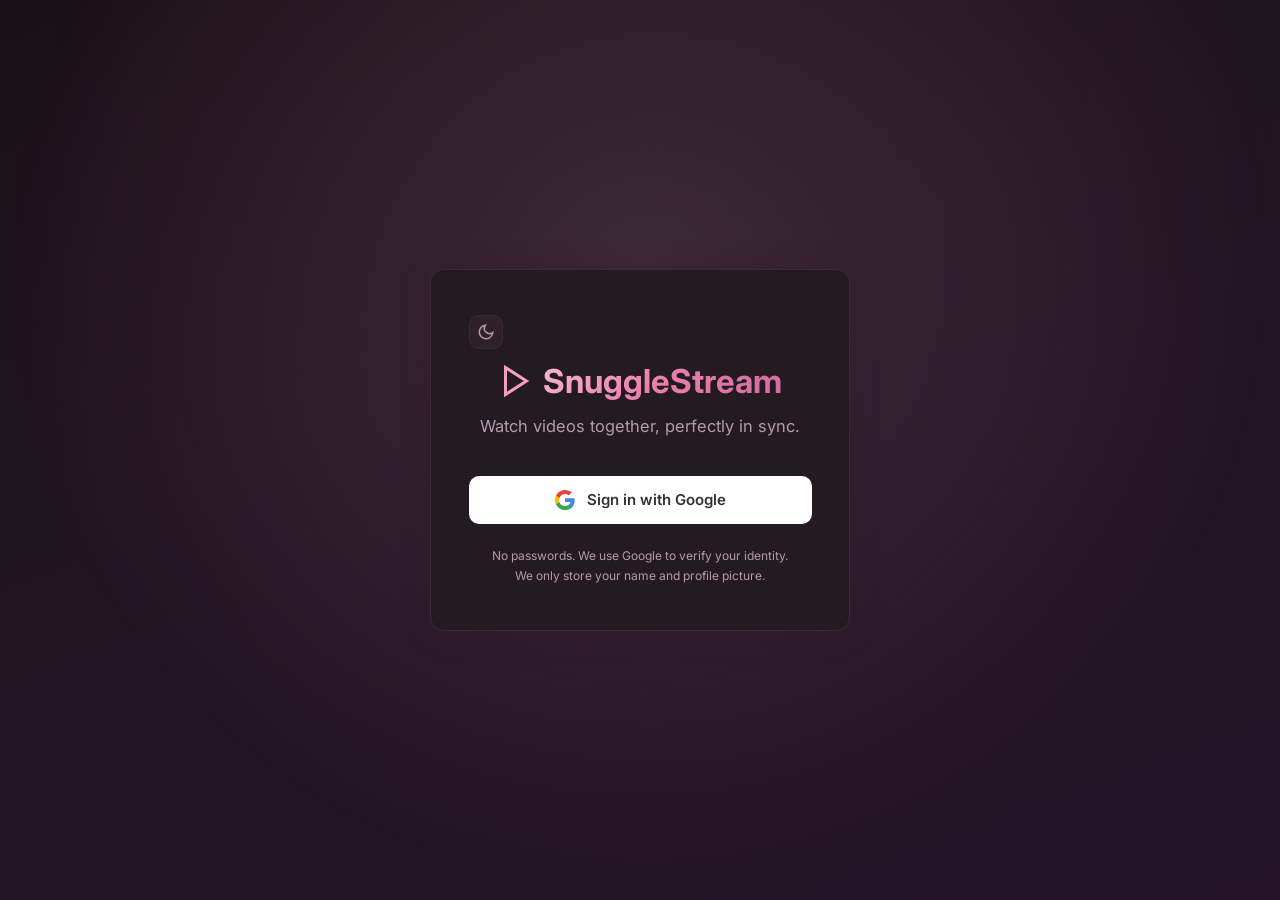
<file: templates/login.html>
<!DOCTYPE html>
<html lang="en">
<head>
    <meta charset="UTF-8">
    <meta name="viewport" content="width=device-width, initial-scale=1.0">
    <title>SnuggleStream — Sign In</title>
    <meta name="description" content="Sign in to SnuggleStream to create or join watch parties. Watch videos together with friends, perfectly in sync.">
    <meta name="robots" content="noindex, nofollow">
    <link rel="stylesheet" href="/static/css/style.css?v=16">
    <link rel="preconnect" href="https://fonts.googleapis.com">
    <link href="https://fonts.googleapis.com/css2?family=Inter:wght@400;500;600;700&display=swap" rel="stylesheet">
    <script src="/static/js/theme.js"></script>
</head>
<body>
    <script src="/static/js/particles.js?v=5" defer></script>
    <div class="app">
        <div class="login-wrapper">
            <div class="login-card">
                <div style="text-align: right; margin-bottom: .5rem;">
                    <button class="theme-toggle" title="Toggle dark theme" aria-label="Toggle dark theme">
                        <svg class="icon-sun" viewBox="0 0 24 24" fill="none" stroke="currentColor" stroke-width="2"><circle cx="12" cy="12" r="5"/><line x1="12" y1="1" x2="12" y2="3"/><line x1="12" y1="21" x2="12" y2="23"/><line x1="4.22" y1="4.22" x2="5.64" y2="5.64"/><line x1="18.36" y1="18.36" x2="19.78" y2="19.78"/><line x1="1" y1="12" x2="3" y2="12"/><line x1="21" y1="12" x2="23" y2="12"/><line x1="4.22" y1="19.78" x2="5.64" y2="18.36"/><line x1="18.36" y1="5.64" x2="19.78" y2="4.22"/></svg>
                        <svg class="icon-moon" viewBox="0 0 24 24" fill="none" stroke="currentColor" stroke-width="2"><path d="M21 12.79A9 9 0 1 1 11.21 3 7 7 0 0 0 21 12.79z"/></svg>
                    </button>
                </div>
                <div class="logo" style="justify-content: center; margin-bottom: .5rem;">
                    <svg class="logo-icon" viewBox="0 0 24 24" fill="none" stroke="currentColor" stroke-width="2">
                        <polygon points="5 3 19 12 5 21 5 3"></polygon>
                    </svg>
                    <h1>SnuggleStream</h1>
                </div>
                <p class="tagline" style="text-align:center; margin-bottom: 2.5rem;">Watch videos together, perfectly in sync.</p>

                <a href="/auth/login" class="google-btn">
                    <svg viewBox="0 0 24 24" width="22" height="22">
                        <path d="M22.56 12.25c0-.78-.07-1.53-.2-2.25H12v4.26h5.92a5.06 5.06 0 0 1-2.2 3.32v2.77h3.57c2.08-1.92 3.28-4.74 3.28-8.1z" fill="#4285F4"/>
                        <path d="M12 23c2.97 0 5.46-.98 7.28-2.66l-3.57-2.77c-.98.66-2.23 1.06-3.71 1.06-2.86 0-5.29-1.93-6.16-4.53H2.18v2.84C3.99 20.53 7.7 23 12 23z" fill="#34A853"/>
                        <path d="M5.84 14.09c-.22-.66-.35-1.36-.35-2.09s.13-1.43.35-2.09V7.07H2.18C1.43 8.55 1 10.22 1 12s.43 3.45 1.18 4.93l2.85-2.22.81-.62z" fill="#FBBC05"/>
                        <path d="M12 5.38c1.62 0 3.06.56 4.21 1.64l3.15-3.15C17.45 2.09 14.97 1 12 1 7.7 1 3.99 3.47 2.18 7.07l3.66 2.84c.87-2.6 3.3-4.53 6.16-4.53z" fill="#EA4335"/>
                    </svg>
                    <span>Sign in with Google</span>
                </a>

                <p class="login-note">No passwords. We use Google to verify your identity.<br>We only store your name and profile picture.</p>
            </div>
        </div>
    </div>
</body>
</html>
</file>
<file: static/css/style.css>
/* ============================================
   SnuggleStream — Global Styles
   ============================================ */
:root {
    --bg:        #1a1118;
    --bg-card:   #241a22;
    --bg-input:  #1e1319;
    --surface:   #2e2129;
    --border:    #3d2a38;
    --text:      #f5eaf0;
    --text-dim:  #b89aad;
    --primary:   #f2a0bf;
    --primary-h: #f7b8d0;
    --accent:    #e87faa;
    --green:     #8edfa8;
    --red:       #f06f7e;
    --radius:    14px;
    --radius-sm: 10px;
    --font:      'Inter', -apple-system, BlinkMacSystemFont, sans-serif;
    --shadow:    0 4px 28px rgba(60,20,40,.4);
    --body-bg:   linear-gradient(160deg, #1a1118 0%, #1f1520 40%, #221425 100%);
    --hero-glow: rgba(242,160,191,.2);
    --hero-glow2: rgba(232,127,170,.08);
    --login-glow: rgba(242,160,191,.15);
    --login-glow2: rgba(232,127,170,.06);
}

/* ============================================
   Dark Theme Override
   ============================================ */
[data-theme="dark"] {
    --bg:        #111114;
    --bg-card:   #1a1a1f;
    --bg-input:  #141417;
    --surface:   #222228;
    --border:    #2e2e36;
    --text:      #e8e8ed;
    --text-dim:  #8c8c9a;
    --primary:   #8b9cf7;
    --primary-h: #a3b1fa;
    --accent:    #7b8be6;
    --green:     #6fd89a;
    --red:       #f06f7e;
    --shadow:    0 4px 28px rgba(0,0,0,.5);
    --body-bg:   linear-gradient(160deg, #111114 0%, #131318 40%, #15151b 100%);
    --hero-glow: rgba(139,156,247,.15);
    --hero-glow2: rgba(123,139,230,.06);
    --login-glow: rgba(139,156,247,.12);
    --login-glow2: rgba(123,139,230,.05);
}
[data-theme="dark"] .logo h1 {
    background: linear-gradient(135deg, #a3b1fa, #7b8be6, #6474d4);
    -webkit-background-clip: text;
    -webkit-text-fill-color: transparent;
}
[data-theme="dark"] .btn-primary {
    background: linear-gradient(135deg, #8b9cf7, #7b8be6, #6474d4);
}
[data-theme="dark"] .step-number {
    background: linear-gradient(135deg, #8b9cf7, #7b8be6);
}
[data-theme="dark"] .vote-card h2,
[data-theme="dark"] .countdown-card h2 {
    background: linear-gradient(135deg, #a3b1fa, #7b8be6);
    -webkit-background-clip: text;
    -webkit-text-fill-color: transparent;
}
[data-theme="dark"] .vote-btn.voted {
    background: linear-gradient(135deg, #8b9cf7, #6474d4);
}
[data-theme="dark"] .host-badge.is-you {
    background: linear-gradient(135deg, rgba(139,156,247,.2), rgba(123,139,230,.15));
    border-color: var(--accent);
    color: var(--accent);
}
[data-theme="dark"] .card:hover,
[data-theme="dark"] .feature-card:hover {
    box-shadow: 0 4px 24px rgba(139,156,247,.1);
}
[data-theme="dark"] .auth-overlay {
    background: rgba(17, 17, 20, .7);
}
[data-theme="dark"] .overlay {
    background: rgba(17, 17, 20, .88);
}
[data-theme="dark"] .vote-overlay {
    background: rgba(17, 17, 20, .9);
}
[data-theme="dark"] .countdown-overlay {
    background: rgba(17, 17, 20, .85);
}

*, *::before, *::after {
    box-sizing: border-box;
    margin: 0;
    padding: 0;
}

html {
    font-size: 15px;
    scroll-behavior: smooth;
}

body {
    font-family: var(--font);
    background: var(--body-bg);
    color: var(--text);
    min-height: 100vh;
    line-height: 1.5;
    overflow-x: hidden;
}

.container {
    max-width: 1100px;
    margin: 0 auto;
    padding: 0 1.5rem;
}

a { color: var(--primary-h); text-decoration: none; }
a:hover { text-decoration: underline; }

.app { position: relative; z-index: 1; }

/* ============================================
   Hero
   ============================================ */
.hero {
    position: relative;
    padding: 4rem 0 2.5rem;
    text-align: center;
    overflow: hidden;
}
.hero-bg {
    position: absolute; inset: 0;
    background: radial-gradient(ellipse at 50% 0%, var(--hero-glow) 0%, var(--hero-glow2) 40%, transparent 70%);
    pointer-events: none;
}
.logo {
    display: flex;
    align-items: center;
    justify-content: center;
    gap: .6rem;
}
.logo-icon {
    width: 36px; height: 36px;
    color: var(--primary);
}
.logo-kitty {
    width: 48px; height: 48px;
    image-rendering: pixelated;
}
.logo-kitty-sm {
    width: 26px; height: 26px;
    image-rendering: pixelated;
}
.logo h1 {
    font-size: 2.2rem;
    font-weight: 700;
    background: linear-gradient(135deg, #f7b8d0, #e87faa, #d4689e);
    -webkit-background-clip: text;
    -webkit-text-fill-color: transparent;
}
.tagline {
    margin-top: .5rem;
    color: var(--text-dim);
    font-size: 1.1rem;
}

/* ============================================
   Cards Grid
   ============================================ */
.main-content {
    padding-bottom: 4rem;
}
.cards-grid {
    display: grid;
    grid-template-columns: 1fr 1fr;
    gap: 2rem;
    margin-top: 1rem;
}
@media (max-width: 768px) {
    .cards-grid { grid-template-columns: 1fr; }
}

.card {
    background: var(--bg-card);
    border: 1px solid var(--border);
    border-radius: var(--radius);
    padding: 2rem;
    box-shadow: var(--shadow);
    transition: border-color .2s;
}
.card {
    transition: border-color .2s, box-shadow .2s;
}
.card:hover {
    border-color: var(--primary);
    box-shadow: 0 4px 24px rgba(242,160,191,.1);
}
.card-header {
    display: flex;
    align-items: center;
    gap: .6rem;
    margin-bottom: .5rem;
}
.card-icon { width: 28px; height: 28px; color: var(--primary); }
.card-header h2 { font-size: 1.35rem; font-weight: 600; }
.card-desc { color: var(--text-dim); margin-bottom: 1.5rem; font-size: .92rem; }

/* ============================================
   Forms
   ============================================ */
.form-group {
    margin-bottom: 1.2rem;
}
.form-group label {
    display: block;
    font-size: .82rem;
    font-weight: 500;
    color: var(--text-dim);
    margin-bottom: .35rem;
    text-transform: uppercase;
    letter-spacing: .04em;
}
.form-group label.toggle-label {
    display: inline-flex;
    text-transform: none;
    letter-spacing: normal;
    font-size: inherit;
    color: inherit;
    margin-bottom: 0;
}
input[type="text"],
input[type="url"],
input[type="number"],
select {
    width: 100%;
    padding: .7rem 1rem;
    background: var(--bg-input);
    border: 1px solid var(--border);
    border-radius: var(--radius-sm);
    color: var(--text);
    font-family: var(--font);
    font-size: .95rem;
    outline: none;
    transition: border-color .2s;
}
input:focus, select:focus {
    border-color: var(--primary);
    box-shadow: 0 0 0 3px rgba(242,160,191,.2);
}
.hint {
    display: block;
    font-size: .78rem;
    color: var(--text-dim);
    margin-top: .3rem;
}

/* Toggle switch */
.toggle-group { margin-bottom: 1.2rem; margin-top: .2rem; }
.toggle-label {
    display: inline-flex;
    align-items: center;
    gap: .7rem;
    cursor: pointer;
    user-select: none;
}
.toggle-label input { display: none; }
.toggle-switch {
    position: relative;
    width: 40px;
    height: 22px;
    background: rgba(184, 154, 173, .35);
    border: 1px solid rgba(184, 154, 173, .45);
    border-radius: 999px;
    transition: background .25s, border-color .25s;
    flex-shrink: 0;
}
.toggle-switch::after {
    content: "";
    position: absolute;
    top: 3px;
    left: 3px;
    width: 16px;
    height: 16px;
    background: var(--text-dim);
    border-radius: 50%;
    transition: transform .25s, background .25s;
}
.toggle-label input:checked + .toggle-switch {
    background: var(--primary);
}
.toggle-label input:checked + .toggle-switch::after {
    transform: translateX(18px);
    background: var(--bg);
}
.toggle-text {
    font-size: .92rem;
    font-weight: 500;
    color: var(--text);
}
.toggle-group .hint {
    margin-left: calc(40px + .6rem);
}

/* Help tooltip */
.help-wrap {
    position: relative;
    display: inline-flex;
    align-items: center;
    gap: .45rem;
}
.help-icon {
    display: inline-flex;
    align-items: center;
    justify-content: center;
    margin-left: .3rem;
    width: 16px;
    min-width: 16px;
    height: 16px;
    border: 1.5px solid var(--primary);
    border-radius: 4px;
    background: transparent;
    color: #fff;
    font-size: .6rem;
    font-weight: 700;
    line-height: 1;
    cursor: help;
    flex-shrink: 0;
    transition: background .2s;
    position: relative;
    top: -1px;
    text-align: center;
    padding: 0;
    vertical-align: middle;
}
.help-icon:hover {
    background: rgba(242,160,191,.15);
}
.help-icon {
    position: relative;
}
.help-tip {
    position: absolute;
    left: calc(100% + 8px);
    top: 50%;
    transform: translateY(-50%) scale(.95);
    background: rgba(36, 26, 34, 0.70);
    backdrop-filter: blur(12px);
    -webkit-backdrop-filter: blur(12px);
    color: var(--text);
    font-size: .78rem;
    font-weight: 400;
    text-transform: none;
    letter-spacing: normal;
    line-height: 1.4;
    padding: .5rem .7rem;
    border-radius: var(--radius-sm);
    border: 1px solid var(--border);
    white-space: nowrap;
    z-index: 100;
    pointer-events: none;
    opacity: 0;
    visibility: hidden;
    transition: opacity .25s ease, transform .25s ease, visibility .25s;
}
.help-icon:hover .help-tip {
    opacity: 1;
    visibility: visible;
    transform: translateY(-50%) scale(1);
}
@media (max-width: 768px) {
    .help-tip {
        left: 0;
        top: calc(100% + 6px);
        transform: translateY(0) scale(.95);
        white-space: normal;
        min-width: 180px;
    }
    .help-icon:hover .help-tip {
        transform: translateY(0) scale(1);
    }
}

/* Source tabs */
.source-tabs, .source-tabs-room {
    display: flex;
    gap: .4rem;
}
.tab {
    flex: 1;
    padding: .55rem .8rem;
    border: 1px solid var(--border);
    border-radius: var(--radius-sm);
    background: transparent;
    color: var(--text-dim);
    font-family: var(--font);
    font-size: .85rem;
    cursor: pointer;
    transition: all .2s;
}
.tab:hover { border-color: var(--primary); color: var(--text); }
.tab.active {
    background: var(--primary);
    border-color: var(--primary);
    color: #fff;
}

/* File drop */
.file-drop {
    border: 2px dashed var(--border);
    border-radius: var(--radius-sm);
    padding: 2rem 1rem;
    text-align: center;
    cursor: pointer;
    transition: border-color .2s, background .2s;
}
.file-drop:hover, .file-drop.dragover {
    border-color: var(--primary);
    background: rgba(242,160,191,.06);
}
.file-drop svg { width: 36px; height: 36px; color: var(--text-dim); margin-bottom: .5rem; }
.file-drop .link { color: var(--primary-h); cursor: pointer; }
.file-info {
    padding: .6rem; background: var(--surface); border-radius: var(--radius-sm);
    font-size: .85rem; margin-top: .5rem;
}

/* Screen share info (home page) */
.screen-share-info {
    display: flex;
    align-items: center;
    gap: .8rem;
    padding: 1rem;
    background: var(--surface);
    border-radius: var(--radius-sm);
    border: 1px solid var(--border);
    color: var(--text-dim);
    font-size: .88rem;
    line-height: 1.5;
}
.screen-share-info svg {
    color: var(--primary);
    flex-shrink: 0;
}

/* Screen share buttons (room page) */
.screen-share-panel {
    display: flex;
    align-items: center;
    gap: .5rem;
}
.btn-screen {
    background: var(--primary);
    color: #fff;
}
.btn-screen:hover {
    filter: brightness(1.15);
}
.btn-stop-screen {
    background: var(--red);
    color: #fff;
}
.btn-stop-screen:hover {
    filter: brightness(1.15);
}

/* ============================================
   Buttons
   ============================================ */
.btn {
    display: inline-flex;
    align-items: center;
    gap: .5rem;
    padding: .75rem 1.5rem;
    border: none;
    border-radius: var(--radius-sm);
    font-family: var(--font);
    font-size: .95rem;
    font-weight: 600;
    cursor: pointer;
    transition: all .2s;
}
.btn svg { width: 18px; height: 18px; }
.btn-primary {
    width: 100%;
    justify-content: center;
    background: linear-gradient(135deg, #f2a0bf, #e87faa, #d4689e);
    color: #fff;
}
.btn-primary:hover { filter: brightness(1.15); transform: translateY(-1px); }
.btn-secondary {
    width: 100%;
    justify-content: center;
    background: var(--surface);
    color: var(--text);
    border: 1px solid var(--border);
}
.btn-secondary:hover { border-color: var(--primary); background: rgba(242,160,191,.1); }
.btn-sm {
    padding: .5rem 1rem;
    font-size: .85rem;
    border-radius: var(--radius-sm);
    background: var(--primary);
    color: #fff;
    flex-shrink: 0;
}
.btn-sm:hover { filter: brightness(1.15); }

/* ============================================
   Active Rooms List
   ============================================ */
.active-rooms {
    margin-top: 2rem;
    border-top: 1px solid var(--border);
    padding-top: 1.2rem;
}
.active-rooms h3 { font-size: .95rem; color: var(--text-dim); margin-bottom: .8rem; }
.active-rooms ul { list-style: none; }
.active-rooms li {
    display: flex;
    align-items: center;
    justify-content: space-between;
    padding: .65rem .8rem;
    background: var(--surface);
    border-radius: var(--radius-sm);
    margin-bottom: .5rem;
    cursor: pointer;
    transition: background .2s;
}
.active-rooms li:hover { background: rgba(242,160,191,.1); }
.room-li-name { font-weight: 500; }
.room-li-meta {
    display: flex; align-items: center; gap: .5rem;
    font-size: .82rem; color: var(--text-dim);
}
.room-li-viewers { color: var(--green); }

/* ============================================
   Footer
   ============================================ */
.footer {
    text-align: center;
    padding: 2rem 0;
    color: var(--text-dim);
    font-size: .85rem;
    border-top: 1px solid var(--border);
}
.footer-row {
    display: flex;
    align-items: center;
    justify-content: space-between;
    gap: 1.5rem;
    flex-wrap: wrap;
}
.footer-link {
    color: var(--text-dim);
    text-decoration: none;
    font-size: .8rem;
    opacity: .7;
    transition: opacity .2s;
}
.footer-link:hover { opacity: 1; }
.footer-row nav {
    display: flex;
    gap: .8rem;
}

/* TOS page */
.hero-sm { padding: 1.2rem 0; }
.hero-sm h1 { font-size: 1.3rem; }
.tos-content { max-width: 740px; padding: 2rem 1.5rem 3rem; }
.tos-content h2 { font-size: 1.6rem; margin-bottom: .3rem; color: var(--text); }
.tos-content h3 { font-size: 1.1rem; margin: 1.8rem 0 .5rem; color: var(--primary); }
.tos-content p { color: var(--text-dim); line-height: 1.7; margin-bottom: .8rem; }
.tos-content ul { color: var(--text-dim); line-height: 1.7; margin: .5rem 0 1rem 1.5rem; }
.tos-content li { margin-bottom: .5rem; }
.tos-updated { font-size: .82rem; opacity: .6; margin-bottom: 1.5rem; }
.tos-back { margin-top: 2.5rem; }
.tos-back a { color: var(--primary); text-decoration: none; }
.tos-back a:hover { text-decoration: underline; }

/* Article pages */
.article-content { max-width: 740px; padding: 2rem 1.5rem 3rem; }
.article-content h2 { font-size: 1.8rem; margin-bottom: .5rem; color: var(--text); line-height: 1.3; }
.article-content .article-meta { font-size: .82rem; color: var(--text-dim); margin-bottom: .5rem; }
.article-content h3 { font-size: 1.15rem; margin: 2rem 0 .6rem; color: var(--primary); }
.article-content p { color: var(--text-dim); line-height: 1.8; margin-bottom: 1rem; }
.article-content ul, .article-content ol { color: var(--text-dim); line-height: 1.8; margin: .5rem 0 1.5rem 1.5rem; }
.article-content li { margin-bottom: .5rem; }
.article-content strong { color: var(--text); }
.article-content a { color: var(--primary-h); }
.article-content .article-cta {
    background: var(--bg-card);
    border: 1px solid var(--border);
    border-radius: var(--radius);
    padding: 2rem 1.5rem;
    margin: 2.5rem 0;
    text-align: center;
}
.article-content .article-cta h3 { margin-top: 0; color: var(--text); }
.article-content .article-cta p { color: var(--text-dim); margin-bottom: .5rem; }

/* Enhanced Footer */
.footer-enhanced {
    border-top: 1px solid var(--border);
    padding: 3rem 0 1.5rem;
    color: var(--text-dim);
    font-size: .85rem;
    text-align: left;
}
.footer-grid {
    display: grid;
    grid-template-columns: 2fr 1fr 1fr 1fr;
    gap: 2rem;
    margin-bottom: 2rem;
}
.footer-col h4 {
    font-size: .78rem;
    font-weight: 600;
    color: var(--text);
    text-transform: uppercase;
    letter-spacing: .05em;
    margin-bottom: .8rem;
}
.footer-col p {
    font-size: .82rem;
    color: var(--text-dim);
    line-height: 1.6;
}
.footer-col nav {
    display: flex;
    flex-direction: column;
    gap: .45rem;
}
.footer-col nav a {
    color: var(--text-dim);
    font-size: .82rem;
    text-decoration: none;
    transition: color .2s;
}
.footer-col nav a:hover {
    color: var(--primary);
    text-decoration: none;
}
.footer-bottom {
    border-top: 1px solid var(--border);
    padding-top: 1.2rem;
    text-align: center;
    font-size: .78rem;
    color: var(--text-dim);
}
@media (max-width: 768px) {
    .footer-grid { grid-template-columns: 1fr 1fr; }
}
@media (max-width: 480px) {
    .footer-grid { grid-template-columns: 1fr; gap: 1.5rem; }
}

/* ============================================
   Overlay / Spinner
   ============================================ */
.overlay {
    position: fixed; inset: 0;
    background: rgba(26,17,24,.88);
    display: flex; flex-direction: column;
    align-items: center; justify-content: center;
    z-index: 1000;
}
.spinner {
    width: 44px; height: 44px;
    border: 3px solid var(--border);
    border-top-color: var(--primary);
    border-radius: 50%;
    animation: spin .8s linear infinite;
}
@keyframes spin { to { transform: rotate(360deg); } }
.overlay p { margin-top: 1rem; color: var(--text-dim); }

/* Video loading spinner (in-player) */
.video-loading {
    position: absolute;
    inset: 0;
    display: flex;
    flex-direction: column;
    align-items: center;
    justify-content: center;
    background: var(--bg);
    z-index: 5;
}
.video-loading p {
    margin-top: .75rem;
    color: var(--text-dim);
    font-size: .9rem;
}

/* ============================================
   Room Layout
   ============================================ */
.room-body { overflow: hidden; }
.room-app {
    display: flex;
    flex-direction: column;
    height: 100vh;
    position: relative;
    z-index: 1;
}

/* Room header */
.room-header {
    display: flex;
    align-items: center;
    padding: .6rem 1.2rem;
    background: var(--bg-card);
    border-bottom: 1px solid var(--border);
    gap: 1rem;
    flex-shrink: 0;
}
.room-logo {
    display: flex; align-items: center; gap: .4rem;
    font-weight: 700; font-size: 1rem;
    color: var(--text); text-decoration: none;
}
.room-logo .logo-icon { width: 22px; height: 22px; color: var(--primary); }
.room-info { flex: 1; display: flex; align-items: center; gap: .6rem; }
.room-name { font-weight: 600; font-size: .95rem; }
.room-code-badge {
    padding: .2rem .6rem;
    background: var(--primary);
    color: #fff;
    border-radius: 4px;
    font-size: .75rem;
    font-weight: 700;
    letter-spacing: .12em;
    cursor: pointer;
    transition: filter .2s;
}
.room-code-badge:hover { filter: brightness(1.2); }
.room-viewers {
    display: flex; align-items: center; gap: .3rem;
    color: var(--green); font-weight: 600; font-size: .9rem;
}
.room-viewers svg { width: 18px; height: 18px; }

/* Room Main */
.room-main {
    display: flex;
    flex: 1;
    overflow: hidden;
}
.video-section {
    flex: 1;
    display: flex;
    flex-direction: column;
    overflow-y: auto;
}

/* Video Container */
.video-container {
    position: relative;
    background: #000;
    aspect-ratio: 16/9;
    max-height: 70vh;
    width: 100%;
    display: flex;
    align-items: center;
    justify-content: center;
}
.video-container video {
    width: 100%;
    height: 100%;
    object-fit: contain;
    display: block;
}
.video-empty {
    text-align: center; color: var(--text-dim);
    display: flex; flex-direction: column;
    align-items: center; gap: .6rem;
}
.video-empty svg { width: 52px; height: 52px; opacity: .4; }
.video-empty h3 { font-size: 1.1rem; color: var(--text); }

/* Video Controls */
.video-controls {
    background: var(--bg-card);
    border-top: 1px solid var(--border);
    padding: .4rem 1rem .6rem;
}
.progress-bar {
    position: relative;
    height: 6px;
    background: var(--surface);
    border-radius: 3px;
    cursor: pointer;
    margin-bottom: .5rem;
}
.progress-bar:hover { height: 10px; margin-bottom: .3rem; }
.progress-buffered {
    position: absolute; top: 0; left: 0; height: 100%;
    background: rgba(255,255,255,.08);
    border-radius: 3px;
    pointer-events: none;
}
.progress-filled {
    position: absolute; top: 0; left: 0; height: 100%;
    background: var(--primary);
    border-radius: 3px;
    pointer-events: none;
    width: 0%;
}
.progress-thumb {
    position: absolute; top: 50%;
    width: 14px; height: 14px;
    background: #fff;
    border-radius: 50%;
    transform: translate(-50%, -50%);
    pointer-events: none;
    opacity: 0;
    transition: opacity .15s;
    left: 0%;
}
.progress-bar:hover .progress-thumb { opacity: 1; }
.controls-row {
    display: flex; align-items: center; justify-content: space-between;
}
.controls-left, .controls-right {
    display: flex; align-items: center; gap: .5rem;
}
.ctrl-btn {
    width: 36px; height: 36px;
    display: flex; align-items: center; justify-content: center;
    background: transparent;
    border: none;
    color: var(--text);
    cursor: pointer;
    border-radius: 6px;
    transition: background .15s;
}
.ctrl-btn:hover { background: var(--surface); }
.ctrl-btn svg { width: 20px; height: 20px; }
.volume-group {
    display: flex; align-items: center;
}
.volume-slider {
    width: 80px; accent-color: var(--primary);
}
.time-display {
    font-size: .82rem;
    color: var(--text-dim);
    font-variant-numeric: tabular-nums;
    min-width: 100px;
}
.rate-select {
    width: auto; padding: .3rem .5rem;
    font-size: .82rem; background: var(--surface);
    border: 1px solid var(--border);
    color: var(--text);
}

/* Quality selector */
.quality-selector {
    position: relative;
    display: inline-block;
}
.quality-btn {
    font-size: .75rem;
    font-weight: 600;
    letter-spacing: .03em;
    min-width: 48px;
}
.quality-btn span {
    pointer-events: none;
}
.quality-menu {
    position: absolute;
    bottom: 100%;
    right: 0;
    margin-bottom: 6px;
    background: var(--bg-card);
    border: 1px solid var(--border);
    border-radius: var(--radius-sm);
    overflow: hidden;
    min-width: 90px;
    z-index: 50;
    box-shadow: var(--shadow);
}
.quality-item {
    display: block;
    width: 100%;
    padding: .45rem .8rem;
    font-size: .82rem;
    color: var(--text);
    background: none;
    border: none;
    cursor: pointer;
    text-align: left;
    font-family: var(--font);
}
.quality-item:hover {
    background: var(--surface);
}
.quality-item.active {
    color: var(--primary);
    font-weight: 600;
}

/* Stream settings (cogwheel) */
.stream-settings {
    position: relative;
    display: inline-block;
}
.stream-settings-menu {
    position: absolute;
    bottom: 100%;
    right: 0;
    margin-bottom: 6px;
    background: rgba(36, 26, 34, .92);
    backdrop-filter: blur(12px);
    -webkit-backdrop-filter: blur(12px);
    border: 1px solid var(--border);
    border-radius: var(--radius-sm);
    min-width: 170px;
    z-index: 55;
    box-shadow: var(--shadow);
    padding: .35rem 0;
}
.settings-section {
    padding: .25rem 0;
}
.settings-section + .settings-section {
    border-top: 1px solid var(--border);
}
.settings-label {
    padding: .3rem .8rem;
    font-size: .7rem;
    font-weight: 600;
    color: var(--text-dim);
    text-transform: uppercase;
    letter-spacing: .05em;
}
.settings-item {
    display: block;
    width: 100%;
    padding: .4rem .8rem;
    font-size: .82rem;
    color: var(--text);
    background: none;
    border: none;
    cursor: pointer;
    text-align: left;
    font-family: var(--font);
}
.settings-item:hover {
    background: var(--surface);
}
.settings-item.active {
    color: var(--primary);
    font-weight: 600;
}

/* Source panel in room */
.source-panel-room {
    padding: .8rem 1rem;
    background: var(--bg-card);
    border-top: 1px solid var(--border);
}
.source-tabs-room { margin-bottom: .6rem; }
.source-input {
    display: flex; gap: .5rem; align-items: center;
}
.source-input input[type="url"] {
    flex: 1;
}
.file-drop-sm {
    flex: 1;
    padding: .6rem 1rem;
    border: 1px dashed var(--border);
    border-radius: var(--radius-sm);
    text-align: center;
    font-size: .85rem;
    color: var(--text-dim);
    cursor: pointer;
    transition: border-color .2s;
}
.file-drop-sm:hover { border-color: var(--primary); }
.file-drop-sm .link { color: var(--primary-h); cursor: pointer; }
.upload-progress {
    display: flex; align-items: center; gap: .5rem; margin-top: .5rem;
}
.upload-bar {
    flex: 1; height: 6px; background: var(--surface); border-radius: 3px; overflow: hidden;
}
.upload-bar-fill {
    height: 100%; width: 0%; background: var(--primary); transition: width .3s;
}

/* ============================================
   Chat Sidebar
   ============================================ */
.chat-sidebar {
    width: 320px;
    min-width: 280px;
    display: flex;
    flex-direction: column;
    background: var(--bg-card);
    border-left: 1px solid var(--border);
}
.chat-header {
    padding: .75rem 1rem;
    border-bottom: 1px solid var(--border);
}
.chat-header h3 { font-size: .95rem; font-weight: 600; }
.chat-messages {
    flex: 1;
    overflow-y: auto;
    padding: .75rem;
    display: flex;
    flex-direction: column;
    gap: .5rem;
}
.chat-system {
    text-align: center;
    font-size: .8rem;
    color: var(--text-dim);
    padding: .4rem;
    background: var(--surface);
    border-radius: var(--radius-sm);
}
.chat-msg {
    display: flex; flex-direction: column;
}
.chat-msg-name {
    font-size: .75rem;
    font-weight: 600;
    color: var(--primary-h);
    margin-bottom: .1rem;
}
.chat-msg-text {
    font-size: .88rem;
    word-wrap: break-word;
    overflow-wrap: break-word;
}
.chat-msg-event {
    text-align: center;
    font-size: .78rem;
    color: var(--text-dim);
    font-style: italic;
}
.chat-form {
    padding: .6rem .75rem;
    border-top: 1px solid var(--border);
    display: flex;
    flex-direction: column;
    gap: .4rem;
}
.chat-nickname {
    padding: .4rem .6rem !important;
    font-size: .82rem !important;
}
.chat-input-row {
    display: flex; gap: .4rem;
}
.chat-input-row input {
    flex: 1;
    padding: .55rem .8rem;
    background: var(--bg-input);
    border: 1px solid var(--border);
    border-radius: var(--radius-sm);
    color: var(--text);
    font-family: var(--font);
    font-size: .88rem;
    outline: none;
}
.chat-input-row input:focus { border-color: var(--primary); }
.btn-send {
    padding: .55rem .7rem;
    background: var(--primary);
}
.btn-send svg { width: 16px; height: 16px; }
.btn-gif {
    padding: .4rem .55rem;
    background: transparent;
    border: 1px solid var(--border);
    color: var(--text-dim);
    font-size: .7rem;
    font-weight: 700;
    letter-spacing: .02em;
    border-radius: var(--radius-sm);
    cursor: pointer;
    line-height: 1;
    transition: border-color .15s, color .15s;
}
.btn-gif:hover, .btn-gif.active {
    border-color: var(--primary);
    color: var(--primary);
}

/* GIF Picker */
.gif-picker {
    border-top: 1px solid var(--border);
    background: var(--bg-card);
    display: flex;
    flex-direction: column;
    max-height: 320px;
}
.gif-picker-header {
    display: flex;
    gap: .4rem;
    padding: .5rem .75rem;
    border-bottom: 1px solid var(--border);
}
.gif-picker-header input {
    flex: 1;
    padding: .4rem .6rem;
    background: var(--bg-input);
    border: 1px solid var(--border);
    border-radius: var(--radius-sm);
    color: var(--text);
    font-family: var(--font);
    font-size: .82rem;
    outline: none;
}
.gif-picker-header input:focus { border-color: var(--primary); }
.gif-picker-close {
    background: none;
    border: none;
    color: var(--text-dim);
    font-size: 1.2rem;
    cursor: pointer;
    padding: 0 .3rem;
    line-height: 1;
}
.gif-picker-close:hover { color: var(--text); }
.gif-picker-grid {
    flex: 1;
    overflow-y: auto;
    padding: .5rem;
    display: grid;
    grid-template-columns: repeat(2, 1fr);
    gap: .4rem;
    min-height: 100px;
}
.gif-picker-hint {
    grid-column: 1 / -1;
    text-align: center;
    color: var(--text-dim);
    font-size: .82rem;
    padding: 1.5rem 0;
}
.gif-picker-grid img {
    width: 100%;
    border-radius: var(--radius-sm);
    cursor: pointer;
    transition: transform .1s;
    display: block;
}
.gif-picker-grid img:hover {
    transform: scale(1.04);
}
.gif-picker-footer {
    padding: .3rem .75rem;
    font-size: .68rem;
    color: var(--text-dim);
    text-align: right;
    border-top: 1px solid var(--border);
}

/* Chat GIF messages */
.chat-msg-gif {
    max-width: 200px;
    border-radius: var(--radius-sm);
    margin-top: .2rem;
    display: block;
}

/* ============================================
   Toast
   ============================================ */
.toast-container {
    position: fixed;
    top: 1rem; right: 1rem;
    display: flex; flex-direction: column; gap: .5rem;
    z-index: 2000;
}
.toast {
    padding: .7rem 1.2rem;
    background: var(--surface);
    border: 1px solid var(--border);
    border-radius: var(--radius-sm);
    font-size: .88rem;
    box-shadow: var(--shadow);
    animation: fadeIn .2s ease-out;
    max-width: 340px;
}
.toast.success { border-left: 3px solid var(--green); }
.toast.error { border-left: 3px solid var(--red); }
.toast.info { border-left: 3px solid var(--primary); }
@keyframes fadeIn { from { opacity: 0; transform: translateY(-8px); } }

/* ============================================
   Responsive
   ============================================ */
@media (max-width: 900px) {
    .room-main { flex-direction: column; }
    .chat-sidebar { width: 100%; min-width: 0; max-height: 300px; border-left: none; border-top: 1px solid var(--border); }
    .video-container { max-height: 50vh; }
}

/* Scrollbar */
::-webkit-scrollbar { width: 6px; }
::-webkit-scrollbar-track { background: var(--bg); }
::-webkit-scrollbar-thumb { background: var(--border); border-radius: 3px; }
::-webkit-scrollbar-thumb:hover { background: var(--text-dim); }

/* ============================================
   Login Page
   ============================================ */
.login-wrapper {
    min-height: 100vh;
    display: flex;
    align-items: center;
    justify-content: center;
    background: radial-gradient(ellipse at 50% 30%, var(--login-glow) 0%, var(--login-glow2) 50%, transparent 70%);
}
.login-card {
    background: var(--bg-card);
    border: 1px solid var(--border);
    border-radius: var(--radius);
    padding: 3rem 2.5rem;
    box-shadow: var(--shadow);
    max-width: 420px;
    width: 100%;
}
.google-btn {
    display: flex;
    align-items: center;
    justify-content: center;
    gap: .7rem;
    width: 100%;
    padding: .85rem 1.5rem;
    background: #fff;
    color: #333;
    border: none;
    border-radius: var(--radius-sm);
    font-family: var(--font);
    font-size: 1rem;
    font-weight: 600;
    cursor: pointer;
    text-decoration: none;
    transition: box-shadow .2s, transform .15s;
}
.google-btn:hover {
    box-shadow: 0 2px 12px rgba(0,0,0,.3);
    transform: translateY(-1px);
    text-decoration: none;
}
.login-note {
    text-align: center;
    color: var(--text-dim);
    font-size: .8rem;
    margin-top: 1.5rem;
    line-height: 1.6;
}

/* ============================================
   Auth Overlay (sign-in gate)
   ============================================ */
.auth-overlay {
    position: fixed;
    inset: 0;
    z-index: 4000;
    display: flex;
    align-items: center;
    justify-content: center;
    backdrop-filter: blur(12px);
    -webkit-backdrop-filter: blur(12px);
    background: rgba(26, 17, 24, .7);
    animation: fadeIn .3s ease-out;
}
.auth-card {
    background: var(--bg-card);
    border: 1px solid var(--border);
    border-radius: var(--radius);
    padding: 3rem 2.5rem;
    box-shadow: 0 8px 32px rgba(0,0,0,.5);
    max-width: 420px;
    width: 90%;
}
.app.blurred {
    filter: blur(6px);
    pointer-events: none;
    user-select: none;
}

/* ============================================
   User Bar (Home)
   ============================================ */
.user-bar {
    display: flex;
    align-items: center;
    justify-content: flex-end;
    gap: .8rem;
    margin-bottom: 1rem;
}
.user-info {
    display: flex;
    align-items: center;
    gap: .5rem;
}
.user-avatar {
    width: 32px; height: 32px;
    border-radius: 50%;
    border: 2px solid var(--primary);
}
.user-name {
    font-size: .88rem;
    font-weight: 500;
    color: var(--text);
}
.btn-logout {
    padding: .35rem .8rem;
    font-size: .8rem;
    font-weight: 500;
    border: 1px solid var(--border);
    border-radius: var(--radius-sm);
    color: var(--text-dim);
    text-decoration: none;
    transition: all .2s;
}
.btn-logout:hover {
    border-color: var(--red);
    color: var(--red);
    text-decoration: none;
}
.btn-signin {
    padding: .45rem 1.2rem;
    font-size: .85rem;
    font-weight: 600;
    border: 1px solid var(--primary);
    border-radius: var(--radius-sm);
    color: var(--primary);
    text-decoration: none;
    transition: all .2s;
}
.btn-signin:hover {
    background: var(--primary);
    color: #fff;
    text-decoration: none;
}

/* ============================================
   Content Sections (How It Works, Features, FAQ)
   ============================================ */
.content-section {
    padding: 3rem 1.5rem 1rem;
}
.section-title {
    text-align: center;
    font-size: 1.6rem;
    font-weight: 700;
    margin-bottom: .4rem;
    color: var(--text);
}
.section-subtitle {
    text-align: center;
    color: var(--text-dim);
    font-size: .95rem;
    margin-bottom: 2rem;
}

/* Steps Grid (How It Works) */
.steps-grid {
    display: grid;
    grid-template-columns: repeat(4, 1fr);
    gap: 1.5rem;
}
@media (max-width: 900px) {
    .steps-grid { grid-template-columns: repeat(2, 1fr); }
}
@media (max-width: 520px) {
    .steps-grid { grid-template-columns: 1fr; }
}
.step {
    text-align: center;
    padding: 1.5rem 1rem;
}
.step-number {
    display: inline-flex;
    align-items: center;
    justify-content: center;
    width: 40px;
    height: 40px;
    border-radius: 50%;
    background: linear-gradient(135deg, #f2a0bf, #e87faa);
    color: #fff;
    font-weight: 700;
    font-size: 1.1rem;
    margin-bottom: .75rem;
}
.step h3 {
    font-size: 1.05rem;
    font-weight: 600;
    margin-bottom: .4rem;
    color: var(--text);
}
.step p {
    font-size: .88rem;
    color: var(--text-dim);
    line-height: 1.6;
}

/* Features Grid */
.features-grid {
    display: grid;
    grid-template-columns: repeat(3, 1fr);
    gap: 1.5rem;
}
@media (max-width: 900px) {
    .features-grid { grid-template-columns: repeat(2, 1fr); }
}
@media (max-width: 520px) {
    .features-grid { grid-template-columns: 1fr; }
}
.feature-card {
    background: var(--bg-card);
    border: 1px solid var(--border);
    border-radius: var(--radius);
    padding: 1.5rem;
    transition: border-color .2s, box-shadow .2s;
}
.feature-card:hover {
    border-color: var(--primary);
    box-shadow: 0 4px 24px rgba(242,160,191,.1);
}
.feature-icon {
    width: 32px;
    height: 32px;
    color: var(--primary);
    margin-bottom: .75rem;
}
.feature-card h3 {
    font-size: 1rem;
    font-weight: 600;
    margin-bottom: .4rem;
    color: var(--text);
}
.feature-card p {
    font-size: .86rem;
    color: var(--text-dim);
    line-height: 1.6;
}

/* FAQ */
.faq-list {
    max-width: 740px;
    margin: 0 auto;
}
.faq-item {
    background: var(--bg-card);
    border: 1px solid var(--border);
    border-radius: var(--radius-sm);
    margin-bottom: .6rem;
    transition: border-color .2s;
}
.faq-item[open] {
    border-color: var(--primary);
}
.faq-item summary {
    padding: 1rem 1.2rem;
    font-weight: 600;
    font-size: .95rem;
    cursor: pointer;
    list-style: none;
    display: flex;
    align-items: center;
    justify-content: space-between;
    color: var(--text);
}
.faq-item summary::-webkit-details-marker { display: none; }
.faq-item summary::after {
    content: "+";
    font-size: 1.2rem;
    color: var(--primary);
    transition: transform .2s;
}
.faq-item[open] summary::after {
    content: "−";
}
.faq-item p {
    padding: 0 1.2rem 1rem;
    font-size: .88rem;
    color: var(--text-dim);
    line-height: 1.7;
}

/* User in room header */
.room-user {
    display: flex;
    align-items: center;
    gap: .5rem;
    margin-left: .5rem;
}
.user-avatar-sm {
    width: 26px; height: 26px;
    border-radius: 50%;
    border: 2px solid var(--primary);
}
.btn-logout-sm {
    font-size: .75rem;
    color: var(--text-dim);
    text-decoration: none;
    padding: .2rem .5rem;
    border: 1px solid var(--border);
    border-radius: 4px;
    transition: all .2s;
}
.btn-logout-sm:hover {
    border-color: var(--red);
    color: var(--red);
    text-decoration: none;
}

/* ============================================
   Host Badge
   ============================================ */
.host-badge {
    display: inline-flex;
    align-items: center;
    gap: .3rem;
    padding: .15rem .6rem;
    background: var(--surface);
    border: 1px solid var(--border);
    border-radius: 4px;
    font-size: .75rem;
    font-weight: 600;
    color: var(--text-dim);
    margin-right: .5rem;
}
.host-badge svg { width: 14px; height: 14px; }
.host-badge.is-you {
    background: linear-gradient(135deg, rgba(242,160,191,.2), rgba(232,127,170,.15));
    border-color: var(--accent);
    color: var(--accent);
}

/* Host-disabled controls */
.ctrl-btn.host-disabled,
.progress-bar.host-disabled {
    opacity: .45;
    cursor: not-allowed;
}
.rate-select:disabled {
    opacity: .45;
    cursor: not-allowed;
}

/* ============================================
   Vote Overlay
   ============================================ */
.vote-overlay {
    position: fixed;
    inset: 0;
    background: rgba(26, 17, 24, .9);
    display: flex;
    align-items: center;
    justify-content: center;
    z-index: 3000;
    animation: fadeIn .3s ease-out;
}
.vote-card {
    background: var(--bg-card);
    border: 1px solid var(--border);
    border-radius: var(--radius);
    padding: 2.5rem 2rem;
    box-shadow: 0 8px 32px rgba(0,0,0,.5);
    max-width: 420px;
    width: 90%;
    text-align: center;
}
.vote-card h2 {
    font-size: 1.2rem;
    font-weight: 700;
    margin-bottom: .5rem;
    background: linear-gradient(135deg, #f7b8d0, #e87faa);
    -webkit-background-clip: text;
    -webkit-text-fill-color: transparent;
}
.vote-subtitle {
    color: var(--text-dim);
    font-size: .88rem;
    margin-bottom: 1.5rem;
}
.vote-candidates {
    display: flex;
    flex-direction: column;
    gap: .5rem;
    margin-bottom: 1rem;
}
.vote-btn {
    width: 100%;
    padding: .75rem 1rem;
    background: var(--surface);
    border: 1px solid var(--border);
    border-radius: var(--radius-sm);
    color: var(--text);
    font-family: var(--font);
    font-size: .95rem;
    font-weight: 500;
    cursor: pointer;
    transition: all .2s;
}
.vote-btn:hover:not(:disabled) {
    border-color: var(--primary);
    background: rgba(242, 160, 191, .12);
}
.vote-btn:disabled {
    opacity: .5;
    cursor: not-allowed;
}
.vote-btn.voted {
    background: linear-gradient(135deg, #f2a0bf, #d4689e);
    border-color: var(--primary);
    color: #fff;
    opacity: 1;
}
.vote-hint {
    font-size: .78rem;
    color: var(--text-dim);
    font-style: italic;
}

/* YouTube player sizing */
#youtubePlayer {
    width: 100%;
    height: 100%;
    position: absolute;
    inset: 0;
}
#youtubePlayer iframe {
    width: 100%;
    height: 100%;
}

/* ============================================
   Sidebar Tabs
   ============================================ */
.sidebar-tabs {
    display: flex;
    border-bottom: 1px solid var(--border);
    flex-shrink: 0;
}
.sidebar-tab {
    flex: 1;
    display: flex;
    align-items: center;
    justify-content: center;
    gap: .35rem;
    padding: .65rem .5rem;
    background: transparent;
    border: none;
    border-bottom: 2px solid transparent;
    color: var(--text-dim);
    font-family: var(--font);
    font-size: .82rem;
    font-weight: 500;
    cursor: pointer;
    transition: color .15s, border-color .15s;
}
.sidebar-tab:hover { color: var(--text); }
.sidebar-tab.active {
    color: var(--primary);
    border-bottom-color: var(--primary);
}
.sidebar-tab svg { flex-shrink: 0; }
.people-count {
    background: var(--primary);
    color: #fff;
    font-size: .68rem;
    font-weight: 700;
    padding: .1rem .4rem;
    border-radius: 999px;
    min-width: 18px;
    text-align: center;
    line-height: 1.3;
}

.sidebar-panel {
    display: flex;
    flex-direction: column;
    flex: 1;
    overflow: hidden;
}
.sidebar-panel:not(.active) { display: none; }

/* Chat panel inherits existing styles */
#chatPanel .chat-messages {
    flex: 1;
    overflow-y: auto;
}

/* ============================================
   People Panel — Media Permissions Banner
   ============================================ */
.media-permissions {
    display: flex;
    align-items: center;
    justify-content: space-between;
    gap: .5rem;
    padding: .55rem .75rem;
    background: rgba(242,160,191,.08);
    border-bottom: 1px solid var(--border);
    flex-shrink: 0;
}
.media-perm-text {
    display: flex;
    align-items: center;
    gap: .4rem;
    font-size: .78rem;
    color: var(--text-dim);
}
.media-perm-text svg {
    flex-shrink: 0;
    color: var(--primary);
}
.btn-perm {
    white-space: nowrap;
    font-size: .72rem;
    padding: .3rem .7rem;
    background: var(--primary);
    color: #fff;
    border: none;
    border-radius: var(--radius-sm);
    cursor: pointer;
    transition: opacity .15s;
}
.btn-perm:hover { opacity: .85; }
.media-permissions.granted {
    background: rgba(110,210,140,.1);
}
.media-permissions.granted .media-perm-text svg {
    color: #6ed28c;
}
.media-permissions.granted .media-perm-text {
    color: #6ed28c;
}
.media-permissions.denied {
    background: rgba(240,111,126,.1);
}
.media-permissions.denied .media-perm-text svg {
    color: var(--red);
}
.media-permissions.denied .media-perm-text {
    color: var(--red);
}

/* ============================================
   People Panel — Media Controls
   ============================================ */
.media-controls {
    display: flex;
    gap: .4rem;
    padding: .6rem .75rem;
    border-bottom: 1px solid var(--border);
    flex-shrink: 0;
}
.media-ctrl-btn {
    flex: 1;
    display: flex;
    flex-direction: column;
    align-items: center;
    gap: .2rem;
    padding: .5rem .3rem;
    background: var(--surface);
    border: 1px solid var(--border);
    border-radius: var(--radius-sm);
    color: var(--text-dim);
    font-family: var(--font);
    font-size: .68rem;
    cursor: pointer;
    transition: all .15s;
}
.media-ctrl-btn svg { width: 20px; height: 20px; }
.media-ctrl-btn:hover {
    border-color: var(--primary);
    color: var(--text);
}
.media-ctrl-btn.active {
    background: rgba(242,160,191,.15);
    border-color: var(--primary);
    color: var(--primary);
}

/* ============================================
   Webcam Overlay (top-left of video)
   ============================================ */
.webcam-overlay {
    position: absolute;
    top: 0;
    left: 0;
    z-index: 10;
    display: flex;
    flex-wrap: wrap;
    gap: .35rem;
    padding: .4rem;
    pointer-events: none;
    max-width: 50%;
    max-height: 50%;
    overflow: hidden;
}
.webcam-overlay:empty { display: none; }
.webcam-tile {
    position: relative;
    background: #000;
    border-radius: var(--radius-sm);
    overflow: hidden;
    width: 120px;
    aspect-ratio: 4/3;
    pointer-events: auto;
    box-shadow: 0 2px 8px rgba(0,0,0,.5);
    border: 1px solid rgba(255,255,255,.15);
}
.webcam-tile video {
    width: 100%;
    height: 100%;
    object-fit: cover;
    display: block;
}
.webcam-label {
    position: absolute;
    bottom: 0;
    left: 0;
    right: 0;
    padding: .2rem .4rem;
    background: rgba(0,0,0,.6);
    color: #fff;
    font-size: .68rem;
    text-align: center;
    white-space: nowrap;
    overflow: hidden;
    text-overflow: ellipsis;
}

/* ============================================
   User List
   ============================================ */
.user-list {
    flex: 1;
    overflow-y: auto;
    padding: .5rem .75rem;
}
.user-list-item {
    display: flex;
    align-items: center;
    gap: .5rem;
    padding: .45rem .5rem;
    border-radius: var(--radius-sm);
    transition: background .15s;
}
.user-list-item:hover {
    background: var(--surface);
}
.user-list-item.is-me {
    background: rgba(242,160,191,.06);
}
.user-list-avatar {
    width: 28px;
    height: 28px;
    border-radius: 50%;
    border: 2px solid var(--border);
    flex-shrink: 0;
    object-fit: cover;
}
.user-list-item.is-me .user-list-avatar {
    border-color: var(--primary);
}
.user-list-name {
    flex: 1;
    font-size: .85rem;
    font-weight: 500;
    white-space: nowrap;
    overflow: hidden;
    text-overflow: ellipsis;
}
.user-list-badges {
    display: flex;
    align-items: center;
    gap: .3rem;
    flex-shrink: 0;
}
.user-list-host-badge {
    color: var(--accent);
    display: flex;
    align-items: center;
}
.user-list-mute-btn {
    display: flex;
    align-items: center;
    justify-content: center;
    width: 26px;
    height: 26px;
    background: transparent;
    border: 1px solid var(--border);
    border-radius: 4px;
    color: var(--text-dim);
    cursor: pointer;
    transition: all .15s;
}
.user-list-mute-btn:hover {
    border-color: var(--primary);
    color: var(--text);
}
.user-list-mute-btn.muted {
    background: rgba(240,111,126,.15);
    border-color: var(--red);
    color: var(--red);
}
.user-list-vol-badge {
    font-size: .65rem;
    color: var(--text-dim);
    background: var(--surface);
    padding: .1rem .35rem;
    border-radius: 3px;
    border: 1px solid var(--border);
}

/* ============================================
   User Volume Context Menu
   ============================================ */
.user-ctx-menu {
    position: fixed;
    z-index: 5000;
    background: var(--bg-card);
    border: 1px solid var(--border);
    border-radius: var(--radius);
    box-shadow: 0 8px 24px rgba(0,0,0,.45);
    padding: .5rem;
    min-width: 200px;
    animation: fadeIn .12s ease-out;
}
.user-ctx-header {
    font-size: .82rem;
    font-weight: 600;
    color: var(--text);
    padding: .25rem .4rem .45rem;
    border-bottom: 1px solid var(--border);
    margin-bottom: .4rem;
    white-space: nowrap;
    overflow: hidden;
    text-overflow: ellipsis;
}
.user-ctx-row {
    display: flex;
    align-items: center;
    gap: .45rem;
    padding: .3rem .4rem;
}
.user-ctx-row svg {
    flex-shrink: 0;
    color: var(--text-dim);
}
.user-vol-slider {
    flex: 1;
    -webkit-appearance: none;
    appearance: none;
    height: 4px;
    background: var(--border);
    border-radius: 2px;
    outline: none;
    cursor: pointer;
}
.user-vol-slider::-webkit-slider-thumb {
    -webkit-appearance: none;
    appearance: none;
    width: 14px;
    height: 14px;
    border-radius: 50%;
    background: var(--primary);
    cursor: pointer;
    border: none;
}
.user-vol-slider::-moz-range-thumb {
    width: 14px;
    height: 14px;
    border-radius: 50%;
    background: var(--primary);
    cursor: pointer;
    border: none;
}
#userVolLabel {
    font-size: .72rem;
    color: var(--text-dim);
    min-width: 32px;
    text-align: right;
}
.user-ctx-mute-btn {
    display: block;
    width: 100%;
    padding: .4rem;
    margin-top: .3rem;
    background: var(--surface);
    border: 1px solid var(--border);
    border-radius: var(--radius-sm);
    color: var(--text);
    font-family: var(--font);
    font-size: .78rem;
    cursor: pointer;
    text-align: center;
    transition: all .15s;
}
.user-ctx-mute-btn:hover {
    border-color: var(--primary);
    color: var(--primary);
}
.user-ctx-mute-btn.muted {
    background: rgba(240,111,126,.12);
    border-color: var(--red);
    color: var(--red);
}

/* ============================================
   Countdown Overlay
   ============================================ */
.countdown-overlay {
    position: fixed;
    inset: 0;
    background: rgba(26, 17, 24, .85);
    display: flex;
    align-items: center;
    justify-content: center;
    z-index: 2500;
    animation: fadeIn .3s ease-out;
}
.countdown-card {
    background: var(--bg-card);
    border: 1px solid var(--border);
    border-radius: var(--radius);
    padding: 3rem 2.5rem;
    box-shadow: 0 8px 32px rgba(0,0,0,.5);
    max-width: 420px;
    width: 90%;
    text-align: center;
}
.countdown-card h2 {
    font-size: 1.2rem;
    font-weight: 700;
    margin-bottom: 1rem;
    background: linear-gradient(135deg, #f7b8d0, #e87faa);
    -webkit-background-clip: text;
    -webkit-text-fill-color: transparent;
}
.countdown-time {
    font-size: 3.5rem;
    font-weight: 700;
    font-variant-numeric: tabular-nums;
    color: var(--text);
    letter-spacing: .05em;
    margin-bottom: .75rem;
}
.countdown-subtitle {
    color: var(--text-dim);
    font-size: .88rem;
    margin-bottom: 1.5rem;
}
.btn-cancel-countdown {
    background: var(--red);
    color: #fff;
}
.btn-cancel-countdown:hover { filter: brightness(1.15); }

/* Countdown panel in source tabs */
.countdown-panel {
    display: flex;
    align-items: center;
    gap: .5rem;
}
.countdown-panel input[type="number"] {
    width: 100px;
    padding: .5rem .6rem;
    background: var(--bg-input);
    border: 1px solid var(--border);
    border-radius: var(--radius-sm);
    color: var(--text);
    font-family: var(--font);
    font-size: .88rem;
}

/* ============================================
   Responsive — People panel
   ============================================ */
@media (max-width: 900px) {
    .webcam-tile {
        width: 90px;
    }
}

/* ============================================
   Theme Toggle Button
   ============================================ */
.theme-toggle {
    display: flex;
    align-items: center;
    justify-content: center;
    width: 34px;
    height: 34px;
    background: var(--surface);
    border: 1px solid var(--border);
    border-radius: var(--radius-sm);
    color: var(--text-dim);
    cursor: pointer;
    transition: border-color .2s, color .2s, background .2s;
    flex-shrink: 0;
    padding: 0;
}
.theme-toggle:hover {
    border-color: var(--primary);
    color: var(--text);
}
.theme-toggle svg {
    width: 18px;
    height: 18px;
}
/* Show moon by default (switch to dark), show sun in dark mode (switch to light) */
.theme-toggle .icon-sun  { display: none; }
.theme-toggle .icon-moon { display: block; }
[data-theme="dark"] .theme-toggle .icon-sun  { display: block; }
[data-theme="dark"] .theme-toggle .icon-moon { display: none; }

/* ============================================
   Ambient Mood Glow (Video)
   ============================================ */
.video-mood-glow {
    position: absolute;
    inset: 0;
    z-index: 0;
    border-radius: var(--radius);
    pointer-events: none;
    filter: blur(50px) saturate(1.8) brightness(1.2);
    opacity: 0;
    transition: opacity .8s ease;
    background: #000;
    transform: scale(1.15);
}
.video-mood-glow.active {
    opacity: .5;
}
.video-mood-glow canvas {
    width: 100%;
    height: 100%;
    display: block;
    border-radius: inherit;
   Mini-game (Drinking Game Bot)
   ============================================ */

/* Banner above video */
.minigame-banner {
    display: flex;
    align-items: center;
    gap: .6rem;
    padding: .5rem .8rem;
    background: linear-gradient(135deg, #3d1a35, #2e2129);
    border: 1px solid var(--accent);
    border-radius: var(--radius-sm);
    margin-top: .4rem;
    animation: fadeIn .3s ease-out;
}
.minigame-banner-icon { font-size: 1.2rem; }
.minigame-banner-text {
    flex: 1;
    font-size: .85rem;
    font-weight: 600;
    color: var(--primary-h);
}
.btn-stop-game {
    background: transparent;
    border: 1px solid var(--red);
    color: var(--red);
    cursor: pointer;
    border-radius: 6px;
    padding: .15rem .5rem;
    font-size: .8rem;
    transition: background .2s;
}
.btn-stop-game:hover { background: rgba(240,111,126,.15); }

/* Dice button in chat input */
.btn-game {
    font-size: 1rem;
    padding: .4rem .5rem;
    border-radius: var(--radius-sm);
    cursor: pointer;
    background: var(--bg-input);
    border: 1px solid var(--border);
    color: var(--text);
    transition: border-color .2s, background .2s;
}
.btn-game:hover {
    border-color: var(--accent);
    background: var(--surface);
}

/* Vote cards in chat */
.chat-minigame-card {
    background: var(--surface);
    border: 1px solid var(--border);
    border-radius: var(--radius-sm);
    padding: .6rem .8rem;
    margin: .5rem 0;
    animation: fadeIn .25s ease-out;
}
.minigame-card-header {
    display: flex;
    align-items: center;
    gap: .4rem;
    margin-bottom: .4rem;
}
.minigame-card-icon { font-size: 1.1rem; }
.minigame-card-title {
    flex: 1;
    font-weight: 700;
    font-size: .88rem;
    color: var(--primary-h);
}
.minigame-card-timer {
    font-size: .75rem;
    color: var(--text-dim);
    font-variant-numeric: tabular-nums;
}
.minigame-card-desc {
    font-size: .82rem;
    color: var(--text-dim);
    margin-bottom: .5rem;
}
.minigame-card-actions {
    display: flex;
    gap: .4rem;
}

/* Opt-in yes/no buttons */
.minigame-vote-btn {
    flex: 1;
    padding: .5rem .6rem;
    border-radius: 8px;
    border: 1px solid var(--border);
    background: var(--bg-input);
    color: var(--text);
    font-size: .85rem;
    font-family: var(--font);
    cursor: pointer;
    transition: border-color .2s, background .2s;
}
.minigame-vote-btn:hover:not(:disabled) {
    border-color: var(--primary);
    background: var(--bg-card);
}
.minigame-vote-btn.yes:hover:not(:disabled) { border-color: var(--green); }
.minigame-vote-btn.no:hover:not(:disabled) { border-color: var(--red); }
.minigame-vote-btn:disabled {
    opacity: .5;
    cursor: default;
}

/* Topic vote buttons */
.minigame-topic-list {
    display: flex;
    flex-direction: column;
    gap: .35rem;
}
.minigame-topic-btn {
    width: 100%;
    padding: .5rem .7rem;
    border-radius: 8px;
    border: 1px solid var(--border);
    background: var(--bg-input);
    color: var(--text);
    font-size: .82rem;
    font-family: var(--font);
    text-align: left;
    cursor: pointer;
    transition: border-color .2s, background .2s;
}
.minigame-topic-btn:hover:not(:disabled) {
    border-color: var(--accent);
    background: var(--bg-card);
}
.minigame-topic-btn.voted {
    border-color: var(--primary);
    background: rgba(242, 160, 191, .12);
}
.minigame-topic-btn:disabled {
    opacity: .5;
    cursor: default;
}

/* ============================================
   Background Particles (hearts & flowers)
   ============================================ */
.bg-particles {
    position: fixed;
    inset: 0;
    pointer-events: none;
    z-index: 0;
    overflow: hidden;
}
.bg-particle {
    position: absolute;
    font-size: 1.2rem;
    opacity: 0;
    will-change: transform, opacity;
}
</file>
